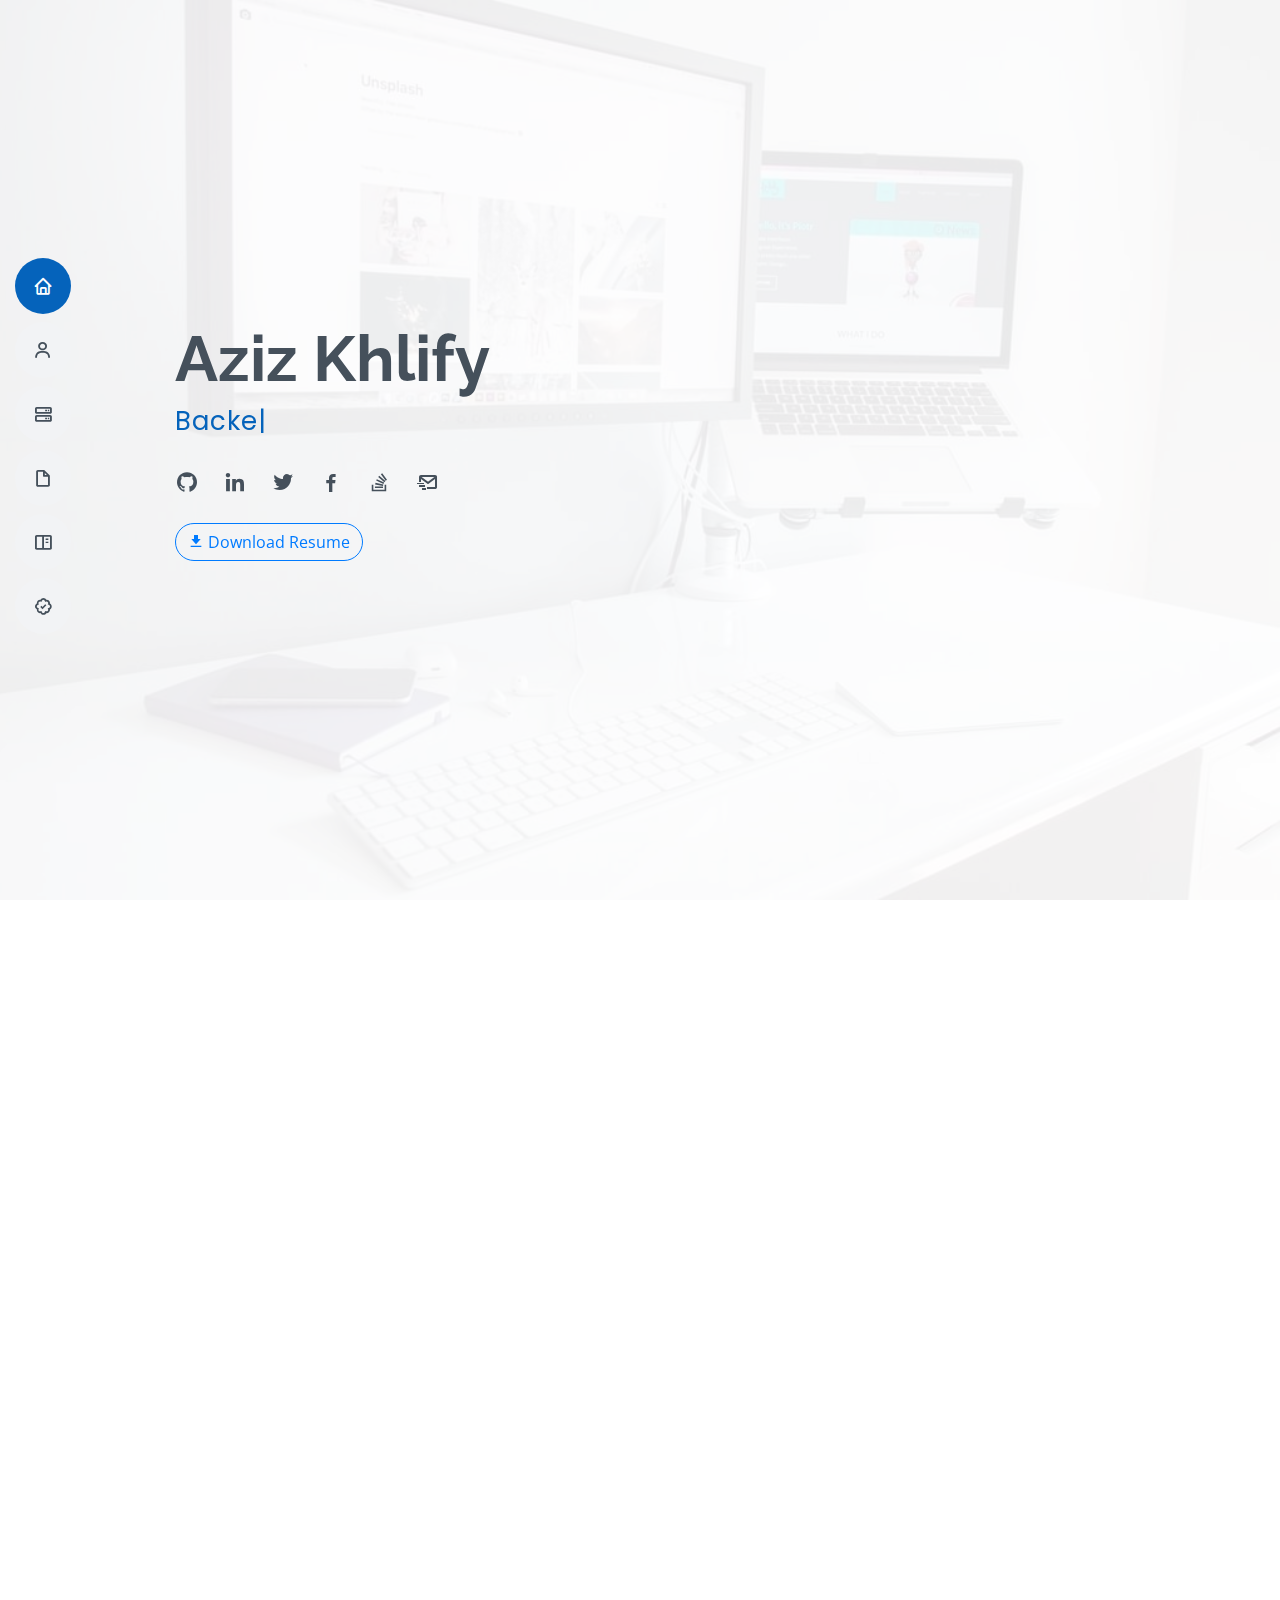
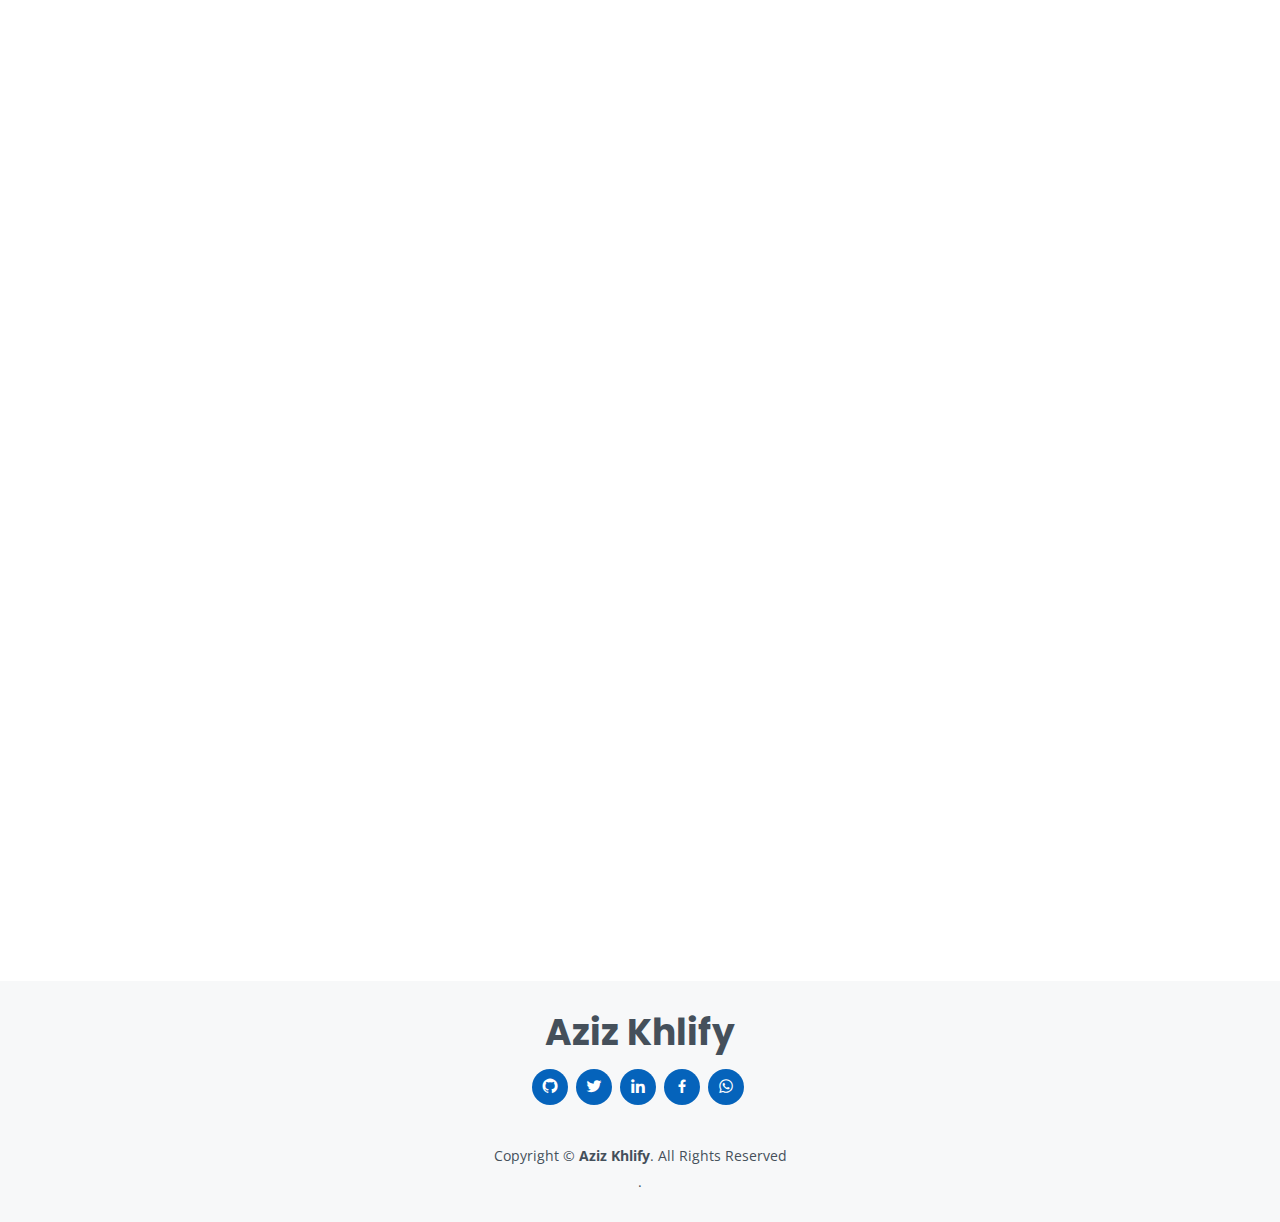
<file: index.html>
<!DOCTYPE html>
<html lang="en">

<head>
    <meta charset="utf-8">
    <meta content="width=device-width, initial-scale=1.0" name="viewport">

    <title>Aziz Khlify</title>
    <meta content="" name="description">
    <meta content="portfolio,software,engineer" name="keywords">

    <!-- Favicons -->
    <link href=" img/favicon-32x32.png" type="image/png" rel="icon">
    <link href=" img/apple-touch-icon.png" rel="apple-touch-icon">

    <!-- Google Fonts -->
    <link href="https://fonts.googleapis.com/css?family=Open+Sans:300,300i,400,400i,600,600i,700,700i|Raleway:300,300i,400,400i,500,500i,600,600i,700,700i|Poppins:300,300i,400,400i,500,500i,600,600i,700,700i"
          rel="stylesheet">

    <!-- Vendor CSS Files -->
    <link href=" vendor/bootstrap/css/bootstrap.min.css" rel="stylesheet">
    <link href=" vendor/icofont/icofont.min.css" rel="stylesheet">
    <link href=" vendor/boxicons/css/boxicons.min.css" rel="stylesheet">
    <link href=" vendor/venobox/venobox.min.css" rel="stylesheet">
    <link href=" vendor/aos/aos.css" rel="stylesheet">

    <!-- Template Main CSS File -->
    <link href=" css/style.min.css" rel="stylesheet">
</head>

<body>

<!-- ======= Mobile nav toggle button ======= -->
<button type="button" class="mobile-nav-toggle d-xl-none">
    <i class="icofont-navigation-menu"></i>
</button>

<!-- ======= Header ======= -->
<header id="header" class="d-flex flex-column justify-content-center">

    <nav class="nav-menu">
        <ul>
            <li class="active">
                <a href="#hero">
                    <i class="bx bx-home"></i>
                    <span>Home</span>
                </a>
            </li>
            <li>
                <a href="#about">
                    <i class="bx bx-user"></i>
                    <span>About</span>
                </a>
            </li>
            <li>
                <a href="#skills">
                    <i class="bx bx-server"></i>
                    <span>Skills</span>
                </a>
            </li>
            <li>
                <a href="#resume">
                    <i class="bx bx-file-blank"></i>
                    <span>Resume</span>
                </a>
            </li>
            <li>
                <a href="#projects">
                    <i class="bx bx-book-content"></i>
                    <span>Projects</span>
                </a>
            </li>
            <li>
                <a href="#certifications">
                    <i class='bx bx-badge-check'></i>
                    <span>Certifications</span>
                </a>
            </li>
        </ul>
    </nav><!-- .nav-menu -->

</header><!-- End Header -->

<!-- ======= Hero Section ======= -->
<section id="hero" class="d-flex flex-column justify-content-center">
    <div class="container" data-aos="zoom-in" data-aos-delay="40">
        <h1>Aziz Khlify</h1>
        <p>
            <span class="typed" data-typed-items="Backend developer"></span>
        </p>
        <div class="social-links">
            <a href="https://github.com/Azizkhlify" target="_blank" class="github">
                <i class="bx bxl-github"></i>
            </a>
            <a href="https://www.linkedin.com/" target="_blank" class="linkedin">
                <i class="bx bxl-linkedin"></i>
            </a>
            <a href="https://twitter.com/" target="_blank" class="twitter">
                <i class="bx bxl-twitter"></i>
            </a>
            <a href="https://www.facebook.com/azizkhlifyy/" target="_blank" class="facebook">
                <i class="bx bxl-facebook"></i>
            </a> 
            <a href="https://stackoverflow.com/" target="_blank" class="stackoverflow">
                <i class="bx bxl-stack-overflow"></i>
            </a> 
           
            <a href="mailto:azizgamer885@gmail.com" target="_blank" class="gmail">
                <i class='bx bx-mail-send' ></i>
            </a>
        </div>
        <div class="mt-4">
            <a href="" target="_blank"
               class="btn btn-outline-primary mb-2 rounded-pill">
                <i class="bx bxs-download"></i>
                Download Resume
            </a>
        </div>
    </div>
</section><!-- End Hero -->

<main id="main">

    <!-- ======= About Section ======= -->
    <section id="about" class="about" style="">
        <div class="container" data-aos="fade-up">

            <div class="section-title">
                <h2>About</h2>
            </div>

            <div class="row mt-md-5">
                <div class="col-lg-4">
                    <img src="img/profile-img.jpg" class="img-fluid img-thumbnail shadow-lg" alt="">
                    
                </div>
                <div class="col-lg-8 pt-4 pt-lg-0 content">
                    <h3>Backend developer</h3>
                    <div class="row mt-3">
                        <div class="col-lg-6">
                            <ul>
                                <li>
                                    <i class="icofont-arrow-right"></i>
                                    <strong>Email:</strong>
                                    <a href="mailto:azizgamer885@gmail.com" target="_blank">azizgamer885.gmail.com</a>
                                </li>

                                <li>
                                    <i class="icofont-arrow-right"></i>
                                    <strong>Website:</strong>
                                    <a href="https://azizkhlify.github.io/" target="_blank">Aziz Khlify</a>
                                </li>
                            </ul>
                        </div>
                        <div class="col-lg-6">
                            <ul>
                                <li>
                                    <i class="icofont-arrow-right"></i>
                                    <strong>City:</strong>
                                    <a href="" target="_blank">  Ban-arous,Tunis</a>
                                    
                                </li>
                                <li>
                                    <i class="icofont-arrow-right"></i>
                                    <strong>Degree:</strong>
                                    <a href="https://happenings.lpu.in/why-choose-b-tech-cse/" target="_blank">bac</a>
                                </li>
                            </ul>
                        </div>
                    </div>
                    <div class="mt-3">
                        <p class="text-justify">
                            bla blabla blabla blabla blabla blabla blabla blabla blabla blabla blabla blabla blabla blabla blabla blabla blabla blabla blabla blabla bla
                            bla blabla blabla blabla blabla blabla blabla bla
                            bla blabla blabla bla</p>
                    </div>
                </div>
            </div>

        </div>
    </section><!-- End About Section -->

    <!-- ======= Skills Section ======= -->
    <section id="skills" class="skills">
        <div class="container" data-aos="fade-up">

            <div class="section-title">
                <h2>Skills</h2>
            </div>

            <div>
                <h4 class="font-weight-bold pb-3">Languages</h4>
                <div class="row skills-content text-center">
                    <div class="col-4 col-md-2">
                        <img src=" icons/java.svg" alt="Java"/>
                        <p class="skill">Java</p>
                    </div>
                    <div class="col-4 col-md-2">
                        <img src=" icons/python.svg" alt="Python"/>
                        <p class="skill">Python</p>
                    </div>
                    <div class="col-4 col-md-2">
                        <img src=" icons/c++.svg" alt="C++"/>
                        <p class="skill">C++</p>
                    </div>
                    <div class="col-4 col-md-2">
                        <img src=" icons/C Logo.png" alt="C"/>
                        <p class="skill">C</p>
                    </div>
                    <div class="col-4 col-md-2">
                        <img src=" icons/javascript.svg" alt="JavaScript"/>
                        <p class="skill">JavaScript</p>
                    </div>
                    <div class="col-4 col-md-2">
                        <img src=" icons/html-5.svg" alt="HTML"/>
                        <p class="skill">HTML</p>
                    </div>
                    <div class="col-4 col-md-2">
                        <img src=" icons/css3.svg" alt="CSS"/>
                        <p class="skill">CSS</p>
                    </div>
                </div>
            </div>
            <div>
                <h4 class="font-weight-bold pb-3 pt-4">Frameworks & Tools</h4>
                <div class="row skills-content text-center">
                    <div class="col-4 col-md-2">
                        <img src=" icons/android.png" alt="Android"/>
                        <p class="skill">Android</p>
                    </div>
                    <div class="col-4 col-md-2">
                        <img src=" icons/spring.svg" alt="Spring Boot"/>
                        <p class="skill">Spring Boot</p>
                    </div>
                    <div class="col-4 col-md-2">
                        <img src=" icons/firebase_logo (1).png" alt="Firebase"/>
                        <p class="skill">Firebase</p>
                    </div>
                    <div class="col-4 col-md-2">
                        <img src=" icons/wordpress-icon.png" alt="WordPress"/>
                        <p class="skill">WordPress</p>
                    </div>
                    <div class="col-4 col-md-2">
                        <img src=" icons/git.svg" alt="Git"/>
                        <p class="skill">Git</p>
                    </div>
                    <div class="col-4 col-md-2">
                        <img src=" icons/iu-2.png" alt="MySQL"/>
                        <p class="skill">MySQL</p>
                    </div>
                   
                </div>
            </div>
            <div>
                <h4 class="font-weight-bold pb-3 pt-4">Operating Systems</h4>
                <div class="row skills-content text-center">
                    <div class="col-4 col-md-2">
                        <img src=" icons/macos-logo1.jpg" alt="MacOS"/>
                        <p class="skill">MacOS</p>
                    </div>
                    <div class="col-4 col-md-2">
                        <img src=" icons/linux.png" alt="Linux"/>
                        <p class="skill">Linux</p>
                    </div>
                    <div class="col-4 col-md-2">
                        <img src=" icons/windows-10.svg" alt="Windows"/>
                        <p class="skill">Windows</p>
                    </div>
                    
                </div>
            </div>
        </div>
    </section><!-- End Skills Section -->

    <!-- ======= Resume Section ======= -->
    <section id="resume" class="resume">
        <div class="container" data-aos="fade-up">

            <div class="section-title">
                <h2>Resume</h2>
            </div>

            <div class="row">
                <div class="col-lg-6">
                    <h3 class="resume-title">Work Experience</h3>
                    <div class="resume-item">
                        <h4>Incoming Chegg Subject Expert</h4>
                        <h5>Sep 2021 - Present</h5>
                        <p class="font-italic">Chegg </p>
                        <ul>
                            <li>Expert answerer for computer science questions on chegg.com asked by sudents all around the globe.</li>
                           
                    
                        </ul>
                    </div>
                    <div class="resume-item">
                        <h4>Pre-Sales TA Intern</h4>
                        <h5>May 2021 - July 2021</h5>
                        <p class="font-italic">WhiteHat Jr. </p>
                        <ul>
                            <li>Worked in Pre-Sales department where I taught those students who took a trial class.</li>
                            <li>taught programming subjects to the students and solved the doubts of students.</li>
                            <li>my domain was c, javascript , python and Android.</li>
                        </ul>
                    </div>
                    <div class="resume-item">
                        <h4>Web dev Intern</h4>
                        <h5>july 2020 - sep 2020</h5>
                        <h5>Internship</h5>
                        <p class="font-italic">RNG Furnitures</p>
                        <ul>
                            <li>Designed and developed the frontend of RNG Furnitures website.</li>
                            <li>used Wordpress technology to design the frontend of website.</li>
                            <li>managed product listing ,backend by wordpress and optimized SEO.</li>
                        </ul>
                    </div>
                    <div class="resume-item">
                        <h4>Frontend Developer</h4>
                        <h5>April 2020 - August 2020</h5>
                        <h5>Internship</h5>
                        <p class="font-italic">Spadeems</p>
                        <ul>
                            <li>worked as an intern in spadeems.com at the designation of frontend web developer. </li>
                            <li>Integrated backend APIs with application to manage projects and freelancers</li>
                            <li>Developed responsive and customised User Interface for better user experience</li>
                        </ul>
                    </div>
                    
                </div>

                


              
                <div class="col-lg-6">
                    <h3 class="resume-title">Education</h3>
                    <div class="resume-item">
                        <h4>B.Tech, Computer Science & Engineering</h4>
                        <h5>2019 - 2023</h5>&nbsp;
                        <h5>CGPA: 8.4</h5>
                        <p class="font-italic">Lovely Professional University, Phagwara(Punjab)</p>
                    </div>
                    <div class="resume-item">
                        <h4>12th, CBSE</h4>
                        <h5>2018 - 2019</h5>&nbsp;
                        <h5>88%</h5>
                        <p class="font-italic">St. Michael's Senior Secondary School, Patna </p>
                    </div>

                    <h3 class="resume-title">Extracurricular Acitvities</h3>
                    <div class="resume-item">
                        <h4>Core Team Member E-Cell ,LPU</h4>
                        <h5> August 2019 - present</h5>
                        <p class="font-italic">
                            
                                Student Entreprenuership Cell ,Lpu
                               
                            </a>
                        </p>
                        <p>Technical Head and PR Head of student Entreprenuership Cell , LPU</p>
                    </div>
                    <div class="resume-item">
                        <h4>MSTC Campus Ambassador</h4>
                        <h5> April 2020 - Present</h5>
                        <p>
                            
                                <em>Microsoft Technichal Community </em>
                              
                            </a>
                        </p>
                        <p> After Joining MSTC as a campys Ambassador planned many events and managed the events from backend.</p>
                    </div>
                    <div class="resume-item">
                        <h4>Member of GFG Student Chapter ,LPU</h4>
                        <h5> August 2020 - Present</h5>
                        <p>
                           
                                <em>Geeks for Geeks</em>
                               
                            </a>
                        </p>
                        <p>Member of Geeks for Geeks Student Chapter 2020-2021 , Lovely Professional University -Phagwara (Punjab).
                        </p>
                    </div>
                    <div class="resume-item">
                        <h4>Founder & CEO</h4>
                        <h5>Feb 2019 - Present</h5>
                        <p>
                            
                                <em>Shopondoor</em>
                              
                            </a>
                        </p>
                        <p>"Shopondoor" - a retail chain startup . our main aim is to provide best and fast service to the customers in the field of ecommerce.</p>
                    </div>
                </div>
            </div>
        </div>
    </section><!-- End Resume Section -->

    <!-- ======= Portfolio Section ======= -->
    <section id="projects" class="portfolio">
        <div class="container" data-aos="fade-up">

            <div class="section-title">
                <h2>Projects</h2>
            </div>

            <div class="row">
                <div class="col-lg-12 d-flex justify-content-center" data-aos="fade-up" data-aos-delay="100">
                    <ul id="portfolio-filters">
                        <li data-filter="*" class="filter-active">All</li>
                        <li data-filter=".filter-Software">Software</li>
                        <li data-filter=".filter-android">Android</li>
                        <li data-filter=".filter-Game">Game</li>
                        <li data-filter=".filter-web">Web</li>
                    </ul>
                </div>
            </div>

            <div class="row portfolio-container" data-aos="fade-up" data-aos-delay="200">

                <div class="col-lg-4 col-md-6 portfolio-item filter-Software">
                    <div class="portfolio-wrap">
                        <img src=" img/projects/inventory managment project.png" class="img-fluid img-thumbnail" alt="">
                        <div class="portfolio-info">
                            <a href="https://github.com/CoderAvi/online-inventory-managment-system" target="_blank"> Inventory Management System</a>
                            <p>Software - Python</p>
                            <div class="portfolio-links">
                                <a href=" img/projects/inventory managment project.png" data-gall="portfolioGallery" class="venobox"
                                   title="Inventory Management System - Python">
                                    <i class="bx bx-plus"></i>
                                </a>
                                <a href="https://github.com/CoderAvi/online-inventory-managment-system" target="_blank">
                                    <i class="bx bxl-github"></i>
                                </a>
                            </div>
                        </div>
                    </div>
                </div>

                <div class="col-lg-4 col-md-6 portfolio-item filter-Game">
                    <div class="portfolio-wrap">
                        <img src=" img/projects/animal sound game.png" class="img-fluid" alt="">
                        <div class="portfolio-info">
                            <a href="https://github.com/CoderAvi/Animal-Sound-Game" target="_blank">  Animal Sound Game</a>
                            <p>Web</p>
                            <div class="portfolio-links">
                                <a href=" img/projects/animal sound game.png" data-gall="portfolioGallery"
                                   class="venobox" title="Animal Sound Game - Android">
                                    <i class="bx bx-plus"></i>
                                </a>
                                <a href="https://github.com/CoderAvi/Animal-Sound-Game" target="_blank">
                                    <i class="bx bxl-github"></i>
                                </a>
                            </div>
                        </div>
                    </div>
                </div>

                <div class="col-lg-4 col-md-6 portfolio-item filter-Game">
                    <div class="portfolio-wrap">
                        <img src=" img/projects/tic-tac-toe.png" class="img-fluid" alt="">
                        <div class="portfolio-info">
                            <a href="https://coderavi.github.io/Tic-Tac-Toe/" target="_blank"> Tic-Tac-Toe Game</h4>
                            <p>Web</p>
                            <div class="portfolio-links">
                                <a href=" img/projects/tic-tac-toe.png" data-gall="portfolioGallery"
                                   class="venobox" title="Tic-Tac-Toe Game - Web">
                                    <i class="bx bx-plus"></i>
                                </a>
                                <a href="https://github.com/CoderAvi/Tic-Tac-Toe" target="_blank">
                                    <i class="bx bxl-github"></i>
                                </a>
                                
                            </div>
                        </div>
                    </div>
                </div>

                <div class="col-lg-4 col-md-6 portfolio-item filter-android">
                    <div class="portfolio-wrap">
                        <img src=" img/projects/Baatcheet App.png" class="img-fluid" alt="">
                        <div class="portfolio-info">
                            <a href="https://github.com/CoderAvi/Baatcheet" target="_blank">  Baatcheet App</a>
                            <p>Android</p>
                            <div class="portfolio-links">
                                <a href=" img/projects/Baatcheet App.png" data-gall="portfolioGallery"
                                   class="venobox" title="Baatcheet App - Android">
                                    <i class="bx bx-plus"></i>
                                </a>
                                <a href="https://github.com/CoderAvi/Baatcheet" target="_blank">
                                    <i class="bx bxl-github"></i>
                                </a>
                            </div>
                        </div>
                    </div>
                </div>

                <div class="col-lg-4 col-md-6 portfolio-item filter-web">
                    <div class="portfolio-wrap">
                        <img src=" img/projects/car byuing selling website.png" class="img-fluid" alt="">
                        <div class="portfolio-info">
                            <a href="https://github.com/CoderAvi/car-buying-selling-website" target="_blank">Car Byuing Selling Website</a>
                            <p>Web</p>
                            <div class="portfolio-links">
                                <a href=" img/projects/car byuing selling website.png"
                                   data-gall="portfolioGallery"
                                   class="venobox" title="Flower Classifier using Style Transfer - Web">
                                    <i class="bx bx-plus"></i>
                                </a>
                                <a href="https://github.com/CoderAvi/car-buying-selling-website"
                                   target="_blank">
                                    <i class="bx bxl-github"></i>
                                </a>
                            </div>
                        </div>
                    </div>
                </div>
            </div>
        </div>
    </section><!-- End Portfolio Section -->

   <!-- ======= Certifications Section ======= -->
    <section id="certifications">
        <div class="container" data-aos="fade-up">

            <div class="section-title">
                <h2>Certifications</h2>
            </div>

            <div class="row" data-aos="zoom-in" data-aos-delay="100">
                <div class="col-sm-12 col-md-6 col-lg-4 mb-4">
                    <div class="card bg-light">
                        <img class="card-img-top" src=" img/certifications/smart coder certificate.jpg"
                             alt="Card image cap">
                        <div class="card-body">
                            <h5 class="card-title">Smart Coder Rank 3rd</h5>
                            <h6 class="card-subtitle text-muted font-weight-bold">Lovely Professional University</h6>
                            <p></p>
                            <a href="https://drive.google.com/file/d/13UgrEQKz_R-ZPjxT88ZhcrVAV7iTk8z1/view?usp=sharing" target="_blank" class="card-link">See
                                Credential
                                <i class="icofont-external-link"></i>
                            </a>
                        </div>
                    </div>
                </div>
                <div class="col-sm-12 col-md-6 col-lg-4 mb-4">
                    <div class="card bg-light">
                        <img class="card-img-top" src=" img/certifications/google cloud certificate1.jpg"
                             alt="Card image cap">
                        <div class="card-body">
                            <h5 class="card-title">GCP Business Professional </h5>
                            <h6 class="card-subtitle text-muted font-weight-bold">Google Cloud</h6>
                            <p></p>
                            <a href="#"
                               target="_blank" class="card-link">See Credential
                                <i class="icofont-external-link"></i>
                            </a>
                        </div>
                    </div>
                </div>
               
                <div class="col-sm-12 col-md-6 col-lg-4 mb-4">
                    <div class="card bg-light">
                        <img class="card-img-top" src=" img/certifications/Avinash internship.jpg"
                             alt="Card image cap">
                        <div class="card-body">
                            <h5 class="card-title">Internship Certificate</h5>
                            <h6 class="card-subtitle text-muted font-weight-bold">Spadeems</h6>
                            <p></p>
                            <a href="#" target="_blank" class="card-link">See
                                Credential
                                <i class="icofont-external-link"></i>
                            </a>
                        </div>
                    </div>
                </div>

                   
                <div class="col-sm-12 col-md-6 col-lg-4 mb-4">
                    <div class="card bg-light">
                        <img class="card-img-top" src=" img/certifications/software development trainee.png"
                             alt="Card image cap">
                        <div class="card-body">
                            <h5 class="card-title">Software Development Trainee</h5>
                            <h6 class="card-subtitle text-muted font-weight-bold">AMCAT</h6>
                            <p></p>
                            <a href="#" target="_blank" class="card-link">See
                                Credential
                                <i class="icofont-external-link"></i>
                            </a>
                        </div>
                    </div>
                </div>
                   
                <div class="col-sm-12 col-md-6 col-lg-4 mb-4">
                    <div class="card bg-light">
                        <img class="card-img-top" src=" img/certifications/codejam 2021 .jpg"
                             alt="Card image cap">
                        <div class="card-body">
                            <h5 class="card-title">Code Jam 2021</h5>
                            <h6 class="card-subtitle text-muted font-weight-bold">Google Competitions</h6>
                            <p></p>
                            <a href="https://codingcompetitions.withgoogle.com/codejam/certificate/summary/00000000004360f1" target="_blank" class="card-link">See
                                Credential
                                <i class="icofont-external-link"></i>
                            </a>
                        </div>
                    </div>
                </div>
                <div class="col-sm-12 col-md-6 col-lg-4 mb-4">
                    <div class="card bg-light">
                        <img class="card-img-top" src=" img/certifications/amcat data processing.png"
                             alt="Card image cap">
                        <div class="card-body">
                            <h5 class="card-title">Data Processing Specialist</h5>
                            <h6 class="card-subtitle text-muted font-weight-bold">AMCAT</h6>
                            <p></p>
                            <a href="#"
                               target="_blank" class="card-link">See Credential
                                <i class="icofont-external-link"></i>
                            </a>
                        </div>
                    </div>
                </div>
            </div>
        </div>
    </section><!-- End Certifications Section --> 
</main><!-- End #main -->

<!-- ======= Footer ======= -->
<footer id="footer">
    <div class="container">
        <h3>Aziz Khlify</h3>
        <!--        <p>lorem ipsum</p>-->
        <div class="social-links">
            <a href="https://github.com/azizkhlify" target="_blank" class="github">
                <i class="bx bxl-github"></i>
            </a>
            <a href="https://twitter.com/" target="_blank" class="twitter">
                <i class="bx bxl-twitter"></i>
            </a>
            <a href="https://www.linkedin.com" target="_blank" class="linkedin">
                <i class="bx bxl-linkedin"></i>
            </a>
            <a href="https://www.facebook.com/azizkhlifyy/" target="_blank" class="medium">
                <i class="bx bxl-facebook"></i>
            </a>
            <a href="https://wa.link/" target="_blank" class="whatsapp">
                <i class="bx bxl-whatsapp"></i>
            </a>
        </div>
        <div class="copyright">
            Copyright &copy; <strong><span>Aziz Khlify</span></strong>. All Rights Reserved
          </div>
        
            .
        </div>
    </div>
</footer><!-- End Footer -->

<a href="#" class="back-to-top">
    <i class="bx bx-up-arrow-alt"></i>
</a>
<div id="preloader"></div>

<!-- Vendor JS Files -->
<script src=" vendor/jquery/jquery.min.js"></script>
<script src=" vendor/bootstrap/js/bootstrap.bundle.min.js"></script>
<script src=" vendor/jquery.easing/jquery.easing.min.js"></script>
<script src=" vendor/isotope-layout/isotope.pkgd.min.js"></script>
<script src=" vendor/venobox/venobox.min.js"></script>
<script src=" vendor/typed.js/typed.min.js"></script>
<script src=" vendor/aos/aos.js"></script>

<!-- Template Main JS File -->
<script src=" js/main.min.js"></script>    
</body>

</html>
</file>
<file: css/style.min.css>
body{font-family:"Open Sans",sans-serif;color:#272829}a{color:#0563bb}a:hover{color:#067ded;text-decoration:none}h1,h2,h3,h4,h5,h6{font-family:Raleway,sans-serif}.back-to-top{position:fixed;display:none;width:40px;height:40px;border-radius:50px;right:15px;bottom:15px;background:#0563bb;color:#fff;transition:display .5s ease-in-out;z-index:99999}.back-to-top i{font-size:24px;position:absolute;top:7px;left:8px}.back-to-top:hover{color:#fff;background:#0678e3;transition:background .2s ease-in-out}#preloader{position:fixed;top:0;left:0;right:0;bottom:0;z-index:9999;overflow:hidden;background:#fff}#preloader:before{content:"";position:fixed;top:calc(50% - 30px);left:calc(50% - 30px);border:6px solid #0563bb;border-top-color:#fff;border-bottom-color:#fff;border-radius:50%;width:60px;height:60px;-webkit-animation:animate-preloader 1s linear infinite;animation:animate-preloader 1s linear infinite}@-webkit-keyframes animate-preloader{0%{transform:rotate(0)}100%{transform:rotate(360deg)}}@keyframes animate-preloader{0%{transform:rotate(0)}100%{transform:rotate(360deg)}}@media screen and (max-width:768px){[data-aos-delay]{transition-delay:0s!important}}#header{position:fixed;top:0;left:0;bottom:0;z-index:9997;transition:all .5s;padding:15px;overflow-y:auto}@media (max-width:992px){#header{width:300px;background:#fff;border-right:1px solid #e6e9ec;left:-300px}}@media (min-width:992px){#main{margin-left:100px}}.nav-menu *{margin:0;padding:0;list-style:none}.nav-menu>ul>li{position:relative;white-space:nowrap}.nav-menu a{display:flex;align-items:center;color:#45505b;padding:10px 18px;margin-bottom:8px;transition:.3s;font-size:15px;border-radius:50px;background:#f2f3f5;height:56px;width:100%;overflow:hidden}.nav-menu a i{font-size:20px}.nav-menu a span{padding:0 5px 0 7px;color:#45505b}@media (min-width:992px){.nav-menu a{width:56px}.nav-menu a span{display:none;color:#fff}}.nav-menu .active>a,.nav-menu a:hover,.nav-menu li:hover>a{color:#fff;background:#0563bb}.nav-menu .active>a span,.nav-menu a:hover span,.nav-menu li:hover>a span{color:#fff}.nav-menu a:hover,.nav-menu li:hover>a{width:100%;color:#fff}.nav-menu a:hover span,.nav-menu li:hover>a span{display:block}.mobile-nav-toggle{position:fixed;right:15px;top:15px;z-index:9998;border:0;background:0 0;font-size:24px;transition:all .4s;outline:0!important;line-height:1;cursor:pointer;text-align:right}.mobile-nav-toggle i{color:#45505b}.mobile-nav-active{overflow:hidden}.mobile-nav-active #header{left:0}.mobile-nav-active .mobile-nav-toggle i{color:#0563bb}#hero{width:100%;height:100vh;background:url(../img/header-image.jpg) top right no-repeat;background-size:cover;position:relative}@media (min-width:992px){#hero{padding-left:160px}}#hero:before{content:"";background:rgba(255,255,255,.9);position:absolute;bottom:0;top:0;left:0;right:0}#hero h1{margin:0;font-size:64px;font-weight:700;line-height:56px;color:#45505b}#hero p{color:#45505b;margin:15px 0 0 0;font-size:26px;font-family:Poppins,sans-serif}#hero p span{color:#0563bb;letter-spacing:1px}#hero .social-links{margin-top:30px}#hero .social-links a{font-size:24px;display:inline-block;color:#45505b;line-height:1;margin-right:20px;transition:.3s}#hero .social-links a:hover{color:#0563bb}@media (max-width:992px){#hero{text-align:center}#hero h1{font-size:32px;line-height:36px}#hero p{margin-top:10px;font-size:20px;line-height:24px}}section{padding:60px 0;overflow:hidden}.section-title{text-align:center;padding-bottom:30px}.section-title h2{font-size:32px;font-weight:700;text-transform:uppercase;margin-bottom:20px;padding-bottom:20px;position:relative;color:#45505b}.section-title h2::before{content:'';position:absolute;display:block;width:120px;height:1px;background:#ddd;bottom:1px;left:calc(50% - 60px)}.section-title h2::after{content:'';position:absolute;display:block;width:40px;height:3px;background:#0563bb;bottom:0;left:calc(50% - 20px)}.section-title p{margin-bottom:0}.about .content h3{font-weight:700;font-size:26px;color:#728394}.about .content ul{list-style:none;padding:0}.about .content ul li{padding-bottom:10px}.about .content ul i{font-size:20px;padding-right:2px;color:#0563bb}.about .content p:last-child{margin-bottom:0}.facts .count-box{padding:30px 30px 25px 30px;margin-top:30px;width:100%;position:relative;text-align:center;background:#fff}.facts .count-box i{position:absolute;top:-25px;left:50%;transform:translateX(-50%);font-size:24px;background:#0563bb;padding:12px;color:#fff;border-radius:50px}.facts .count-box span{font-size:36px;display:block;font-weight:600;color:#011426}.facts .count-box p{padding:0;margin:0;font-family:Raleway,sans-serif;font-size:14px}.skill{padding:10px 0;margin:0 0 6px 0;text-transform:capitalize;display:block;font-weight:500;font-family:Poppins,sans-serif;color:#45505b}.resume .resume-title{font-size:26px;font-weight:700;margin-top:20px;margin-bottom:20px;color:#45505b}.resume .resume-item{padding:0 0 20px 20px;margin-top:-2px;border-left:2px solid #0563bb;position:relative}.resume .resume-item h4{line-height:18px;font-size:18px;font-weight:600;text-transform:uppercase;font-family:Poppins,sans-serif;color:#0563bb;margin-bottom:10px}.resume .resume-item h5{font-size:16px;background:#f7f8f9;padding:5px 15px;display:inline-block;font-weight:600;margin-bottom:10px}.resume .resume-item ul{padding-left:20px}.resume .resume-item ul li{padding-bottom:10px}.resume .resume-item:last-child{padding-bottom:0}.resume .resume-item::before{content:"";position:absolute;width:16px;height:16px;border-radius:50px;left:-9px;top:0;background:#fff;border:2px solid #0563bb}.portfolio .portfolio-item{margin-bottom:30px}.portfolio #portfolio-filters{margin:0 auto 25px auto;list-style:none;text-align:center;background:#fff;border-radius:50px;padding:2px 15px}.portfolio #portfolio-filters li{cursor:pointer;display:inline-block;padding:10px 15px;font-size:14px;font-weight:600;line-height:1;text-transform:uppercase;color:#272829;margin-bottom:5px;transition:all .3s ease-in-out}.portfolio #portfolio-filters li.filter-active,.portfolio #portfolio-filters li:hover{color:#0563bb}.portfolio #portfolio-filters li:last-child{margin-right:0}.portfolio .portfolio-wrap{transition:.3s;position:relative;overflow:hidden;z-index:1;background:rgba(69,80,91,.8)}.portfolio .portfolio-wrap::before{content:"";background:rgba(255,255,255,.7);position:absolute;left:30px;right:30px;top:30px;bottom:30px;transition:all ease-in-out .3s;z-index:2;opacity:0}.portfolio .portfolio-wrap .portfolio-info{opacity:0;position:absolute;top:0;left:0;right:0;bottom:0;text-align:center;z-index:3;transition:all ease-in-out .3s;display:flex;flex-direction:column;justify-content:center;align-items:center}.portfolio .portfolio-wrap .portfolio-info::before{display:block;content:"";width:48px;height:48px;position:absolute;top:35px;left:35px;border-top:3px solid #d7dce1;border-left:3px solid #d7dce1;transition:all .5s ease 0s;z-index:9994}.portfolio .portfolio-wrap .portfolio-info::after{display:block;content:"";width:48px;height:48px;position:absolute;bottom:35px;right:35px;border-bottom:3px solid #d7dce1;border-right:3px solid #d7dce1;transition:all .5s ease 0s;z-index:9994}.portfolio .portfolio-wrap .portfolio-info h4{font-size:20px;color:#45505b;font-weight:600}.portfolio .portfolio-wrap .portfolio-info p{color:#45505b;font-size:14px;text-transform:uppercase;padding:0;margin:0}.portfolio .portfolio-wrap .portfolio-links{text-align:center;z-index:4}.portfolio .portfolio-wrap .portfolio-links a{color:#45505b;margin:0 2px;font-size:28px;display:inline-block;transition:.3s}.portfolio .portfolio-wrap .portfolio-links a:hover{color:#148af9}.portfolio .portfolio-wrap:hover::before{top:0;left:0;right:0;bottom:0;opacity:1}.portfolio .portfolio-wrap:hover .portfolio-info{opacity:1}.portfolio .portfolio-wrap:hover .portfolio-info::before{top:15px;left:15px}.portfolio .portfolio-wrap:hover .portfolio-info::after{bottom:15px;right:15px}@-webkit-keyframes animate-loading{0%{transform:rotate(0)}100%{transform:rotate(360deg)}}@keyframes animate-loading{0%{transform:rotate(0)}100%{transform:rotate(360deg)}}#footer{background:#f7f8f9;color:#45505b;font-size:14px;text-align:center;padding:30px 0}#footer h3{font-size:36px;font-weight:700;position:relative;font-family:Poppins,sans-serif;padding:0;margin:0 0 15px 0}#footer p{font-size:15px;font-style:italic;padding:0;margin:0 0 40px 0}#footer .social-links{margin:0 0 40px 0}#footer .social-links a{font-size:18px;display:inline-block;background:#0563bb;color:#fff;line-height:1;padding:8px 0;margin-right:4px;border-radius:50%;text-align:center;width:36px;height:36px;transition:.3s}#footer .social-links a:hover{background:#0678e3;color:#fff;text-decoration:none}#footer .copyright{margin:0 0 5px 0}#footer .credits{font-size:13px}
</file>
